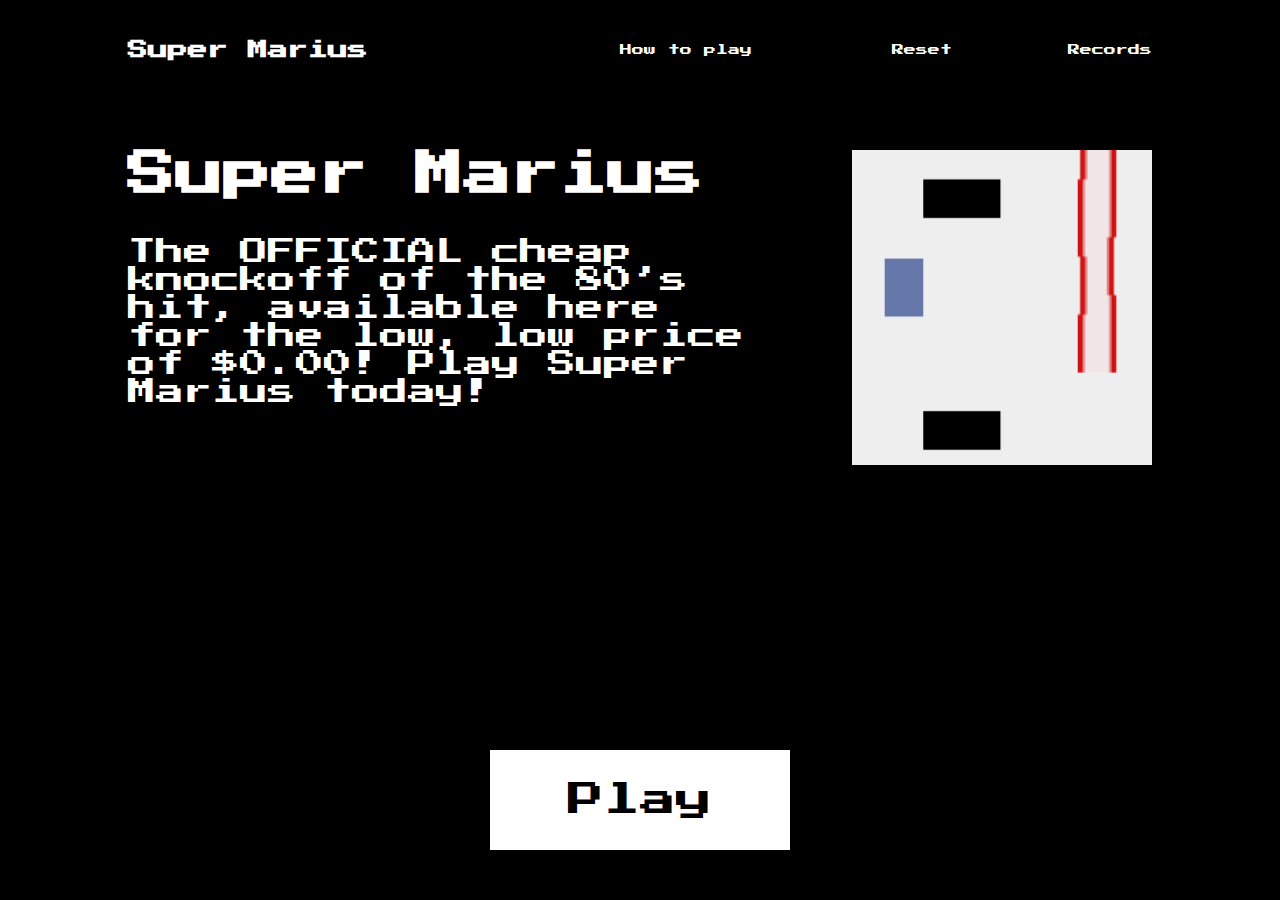
<file: index.html>
<!DOCTYPE html>
<html lang="en">
<head>
    <meta charset="UTF-8">
    <meta http-equiv="X-UA-Compatible" content="IE=edge">
    <meta name="viewport" content="width=device-width, initial-scale=1.0">
    <script src="landing.js" defer></script>
    <link rel="stylesheet" href="landingstyle.css">
    <title>Super Marius</title>
    <link rel="preconnect" href="https://fonts.googleapis.com">
    <link rel="preconnect" href="https://fonts.gstatic.com" crossorigin>
    <link href="https://fonts.googleapis.com/css2?family=Montserrat:wght@400;600;700;800&family=Poppins:ital,wght@0,400;0,500;0,600;1,400&family=Press+Start+2P&display=swap" rel="stylesheet">
</head>
<body>
    <div id="wrapper">
        <header>
            <!-- <img src="Assets/Images/death-icon.png" alt="" id="logo"> -->
            <a href="index.html"><h2 id="logo-title"><span class="blink red-blink">Super</span> Marius</h2></a>
            <nav>
                <ul>
                    <a href="rules.html"><li>How to play</li></a>
                    <a href="#" id="reset-button"><li>Reset</li></a>
                    <a href="records.html"><li>Records</li></a>
                </ul>
            </nav>
        </header>
        <main>
            <div id="info">
                <h1>Super Marius</h1>
                <p>The OFFICIAL cheap knockoff of the 80’s hit, available here for the low, low price of $0.00! Play Super Marius today!</p>
            </div>
            <img src="Assets/Images/game-snapshot.png" alt="">
        </main>
        <div class="error">
            <h1>Sorry, you need a bigger screen to play</h1>
        </div>
        <footer>
            <a href="game.html" id="play-button"><div class="button">Play</div></a>
        </footer>
    </div>
</body>
</html>
</file>
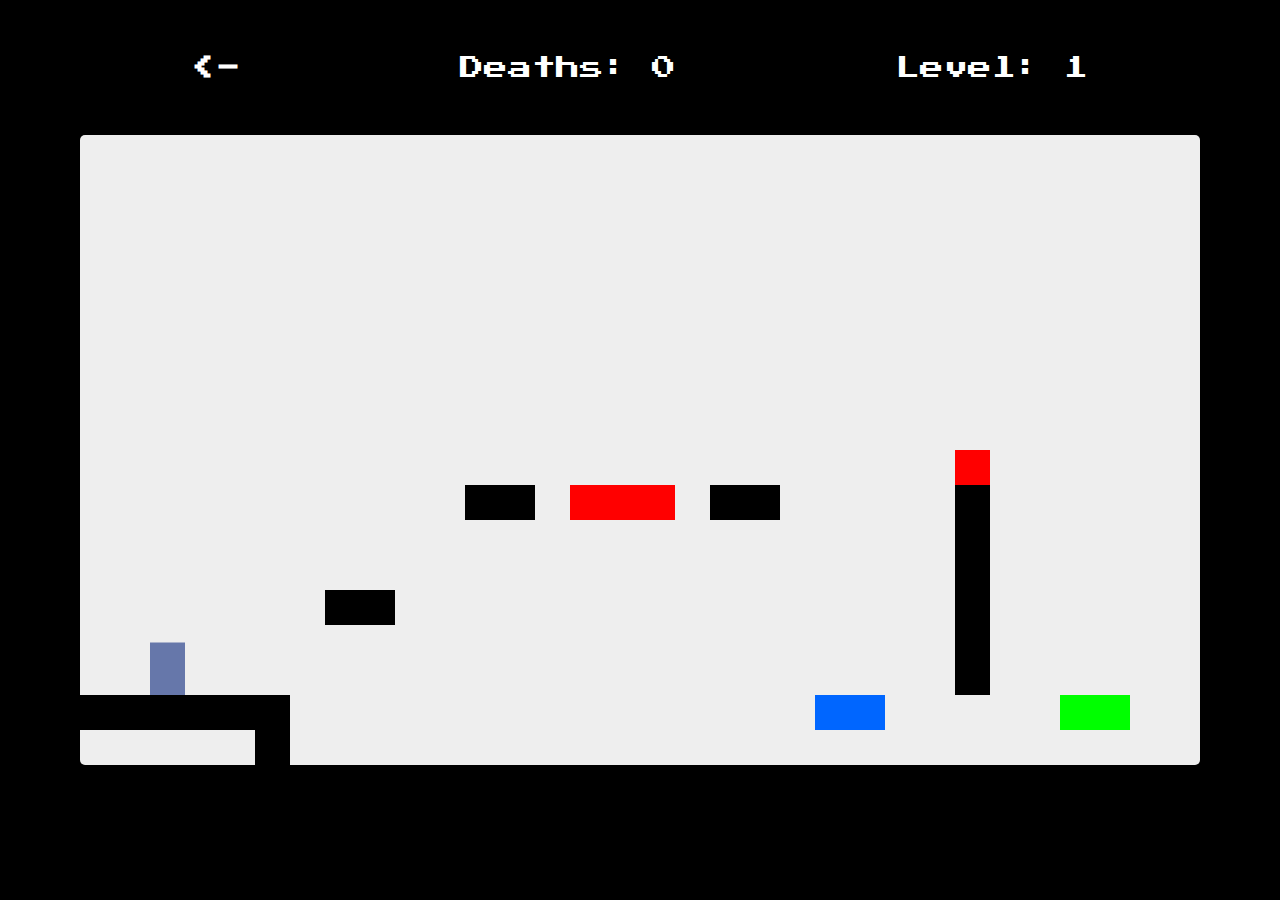
<file: game.html>
<!DOCTYPE html>
<html lang="en">
<head>
    <meta charset="UTF-8">
    <meta http-equiv="X-UA-Compatible" content="IE=edge">
    <meta name="viewport" content="width=device-width, initial-scale=1.0">
    <script src="script.js" defer></script>
    <script src="./collision2.js"></script>
    <link rel="stylesheet" href="style.css">
    <link rel="preconnect" href="https://fonts.googleapis.com">
    <link rel="preconnect" href="https://fonts.gstatic.com" crossorigin>
    <link href="https://fonts.googleapis.com/css2?family=Montserrat:wght@400;600;700;800&family=Poppins:ital,wght@0,400;0,500;0,600;1,400&family=Press+Start+2P&display=swap" rel="stylesheet">
    <title>Super Marius</title>
</head>
<body>
    <header>
        <a href="index.html">
            <h2 id="back-btn"><-</h2>
        </a>
        <p id="death-count"></p>
        <p id="level-count"></p>
    </header>
    <canvas id="canvas"></canvas>
    <!-- <a href="https://www.vecteezy.com/free-vector/achievement">Achievement Vectors by Vecteezy</a> -->
</body>
</html>
</file>
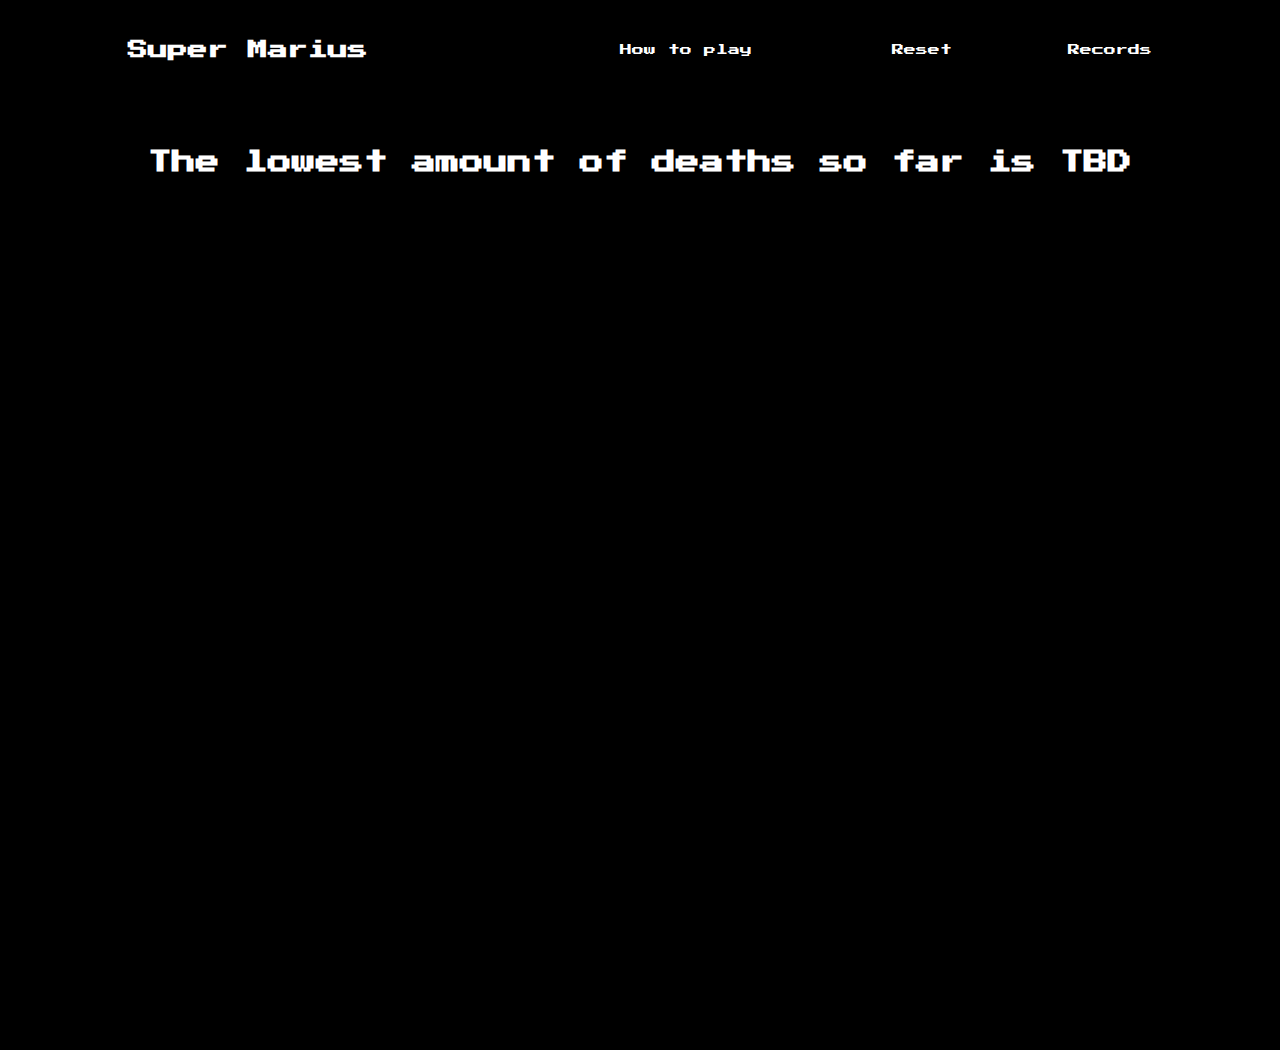
<file: records.html>
<!DOCTYPE html>
<html lang="en">
<head>
    <meta charset="UTF-8">
    <meta http-equiv="X-UA-Compatible" content="IE=edge">
    <meta name="viewport" content="width=device-width, initial-scale=1.0">
    <script src="landing.js" defer></script>
    <link rel="stylesheet" href="landingstyle.css">
    <title>Super Marius</title>
    <link rel="preconnect" href="https://fonts.googleapis.com">
    <link rel="preconnect" href="https://fonts.gstatic.com" crossorigin>
    <link href="https://fonts.googleapis.com/css2?family=Montserrat:wght@400;600;700;800&family=Poppins:ital,wght@0,400;0,500;0,600;1,400&family=Press+Start+2P&display=swap" rel="stylesheet">
</head>
<body>
    <div id="wrapper">
        <header>
            <a href="index.html"><h2 id="logo-title"><span class="blink red-blink">Super</span> Marius</h2></a>
            <!-- <h1>Rules</h1> -->
            <nav>
                <ul>
                    <a href="rules.html"><li>How to play</li></a>
                    <a href="#" id="reset-button"><li>Reset</li></a>
                    <a href="records.html"><li>Records</li></a>
                </ul>
            </nav>
        </header>
        <main>
            <div class="rules">
                <h2 id="records-output"></h2>
            </div>   
        </main>
        <div class="error">
            <h1>Sorry, you need a bigger screen to play</h1>
        </div>
    </div>
</body>
</html>
</file>
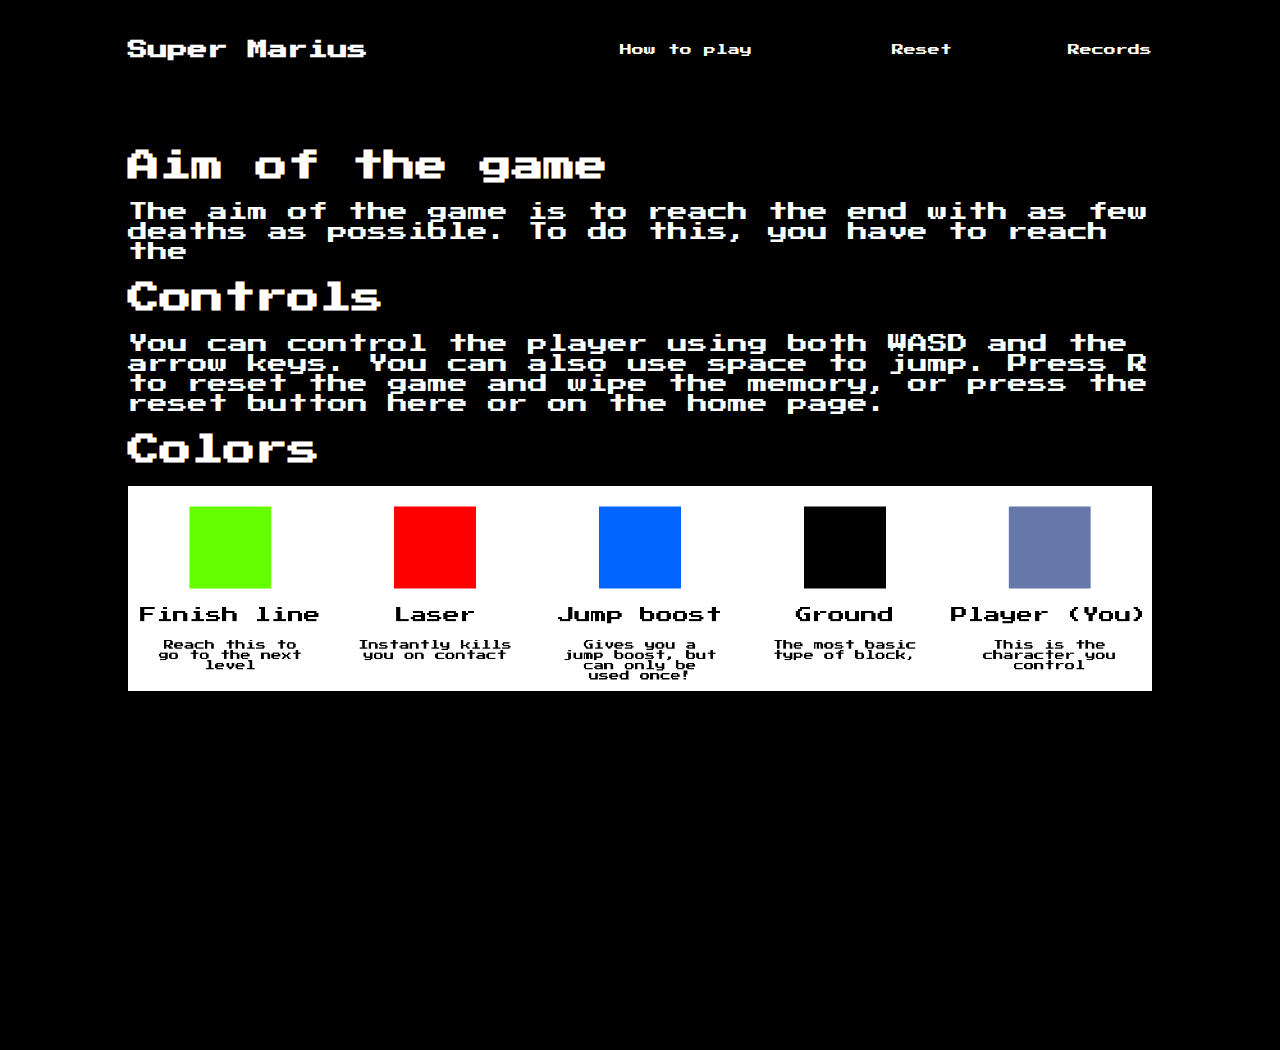
<file: rules.html>
<!DOCTYPE html>
<html lang="en">
<head>
    <meta charset="UTF-8">
    <meta http-equiv="X-UA-Compatible" content="IE=edge">
    <meta name="viewport" content="width=device-width, initial-scale=1.0">
    <script src="landing.js" defer></script>
    <link rel="stylesheet" href="landingstyle.css">
    <title>Super Marius</title>
    <link rel="preconnect" href="https://fonts.googleapis.com">
    <link rel="preconnect" href="https://fonts.gstatic.com" crossorigin>
    <link href="https://fonts.googleapis.com/css2?family=Montserrat:wght@400;600;700;800&family=Poppins:ital,wght@0,400;0,500;0,600;1,400&family=Press+Start+2P&display=swap" rel="stylesheet">
</head>
<body>
    <div id="wrapper">
        <header>
            <a href="index.html"><h2 id="logo-title"><span class="blink red-blink">Super</span> Marius</h2></a>
            <!-- <h1>Rules</h1> -->
            <nav>
                <ul>
                    <a href="rules.html"><li>How to play</li></a>
                    <a href="#" id="reset-button"><li>Reset</li></a>
                    <a href="records.html"><li>Records</li></a>
                </ul>
            </nav>
        </header>
        <main>
            <div class="rules">
                <div id="goal">
                    <h2>Aim of the game</h2>
                    <p>The aim of the game is to reach the end with as few deaths as possible. To do this, you have to reach the </p>
                </div>
                <div id="controls">
                    <h2>Controls</h2>
                    <p>You can control the player using both WASD and the arrow keys. You can also use space to jump. Press R to reset the game
                        and wipe the memory, or press the reset button here or on the home page.
                    </p>
                </div>
                <div id="color-explanations">
                    <h2>Colors</h2>
                    <img src="Assets/Images/color-explanations.jpg" alt="">
                </div>
            </div>
            
        </main>
        <div class="error">
            <h1>Sorry, you need a bigger screen to play</h1>
        </div>
    </div>
</body>
</html>
</file>
<file: landingstyle.css>
* {
    margin: 0;
    font-family: "Press start 2P", cursive;
    color: #fff;
}

/* :root {
    --text-color: #fff;
    --button-hover: #e9e9e9;
    --background-color: #000;
    --text-hover: #cdcdcd;
} */

::selection {
    color: #000;
    background-color: #fff;
}

body {
    width: 100%;
    height: 100vh;
    background-color: #000000;
    /* background-image: linear-gradient(-30deg, #3b3b3b, #414141) */
    /* background-image: url("Assets/Images/index-background.png"); */
}

#wrapper {
    width: 80%;
    left: 10%;
    height: 100%;
    position: relative;
}

header {
    height: 100px;
    width: 100%;
    position: relative;
    top: 0;
    display: flex;
    justify-content: space-between;
    align-items: center;
}

header img {
    width: 70px;
    position: relative;
    height: 70px;
}

header a {
    color: #fff;
    text-decoration: none;
}

header h1 {
    font-size: 16px;
    color: #fff;
}

header a h2 {
    font-size: 20px;
}

nav {
    height: 100%;
}

nav ul {
    display: flex;
    flex-direction: row;
    list-style: none;
    height: 100%;
    align-items: center;
}

nav ul a {
    margin-left: 50px;
    text-decoration: none;
    font-size: 12px;
    color: #fff;
    width: 150px;
    height: 60%;
    align-items: center;
    display: flex;
    justify-content: right;
}

nav ul a:hover > * {
    color: #cdcdcd;
    transition: 0.1s;
}

main {
    position: relative;
    display: flex;
    justify-content: space-evenly;
    margin-top: 50px;
}

main #info h1 {
    font-size: 48px;
    margin-bottom: 40px;
    color: #fff;
}

main #info p {
    font-size: 28px;
    color: #fff;
}

main img {
    width: 300px;
    margin-left: 100px;
    object-fit: contain;
}

footer {
    position: absolute;
    height: 200px;
    width: 100%;
    display: flex;
    justify-content: center;
    align-items: center;
    bottom: 0;
}

footer a {
    width: 300px;
    max-width: 30%;
    height: 100px;
    background-color: #fff;
    display: flex;
    justify-content: center;
    align-items: center;
    text-decoration: none;
}

footer a:hover {
    background-color: #e9e9e9;
}

footer a .button {
    color: #000;
    font-size: 36px;
}

.rules {
    display: flex;
    flex-direction: column;
    height: 100vh;
}

.rules div > * {
    margin-bottom: 20px;
}

.rules div h2 {
    font-size: 32px;
}

.rules div p {
    font-size: 20px;
}

.rules div img {
    width: 100%;
    margin: 0;
}

.error {
    display: none;
}

@media screen and (max-width: 960px), screen and (max-height: 680px) {
    /* cant play screen */
    main, header, footer {
        display: none;
    }
    .error {
        display: flex;
    }
}
</file>
<file: style.css>
* {
    margin: 0;
    font-family: "Press start 2P";
}

:root {
    --height: 70%;
}

::selection {
    color: #000;
    background-color: #fff;
}

body {
    width: 100%;
    height: 100vh;
    display: flex;
    align-items: center;
    justify-content: center;
    background-color: #000;
}

canvas {
    height: var(--height);
    width: calc(var(--height) * 1.7778px);
    max-height: 70%;
    position: relative;
    left: 0;
    top: 0;
    background-color: #eeeeee;
    border-radius: 5px;
}

header {
    width: 70%;
    left: 15%;
    position: absolute;
    top: 0;
    height: 15%;
    display: flex;
    justify-content: space-between;
    align-items: center;
}

header a {
    text-decoration: none;
}

header a h2 {
    position: relative;
    color: #fff;
}

header a h2:hover {
    color: #cdcdcd;
}

header p {
    color: #fff;
    font-size: 24px;
}
</file>
